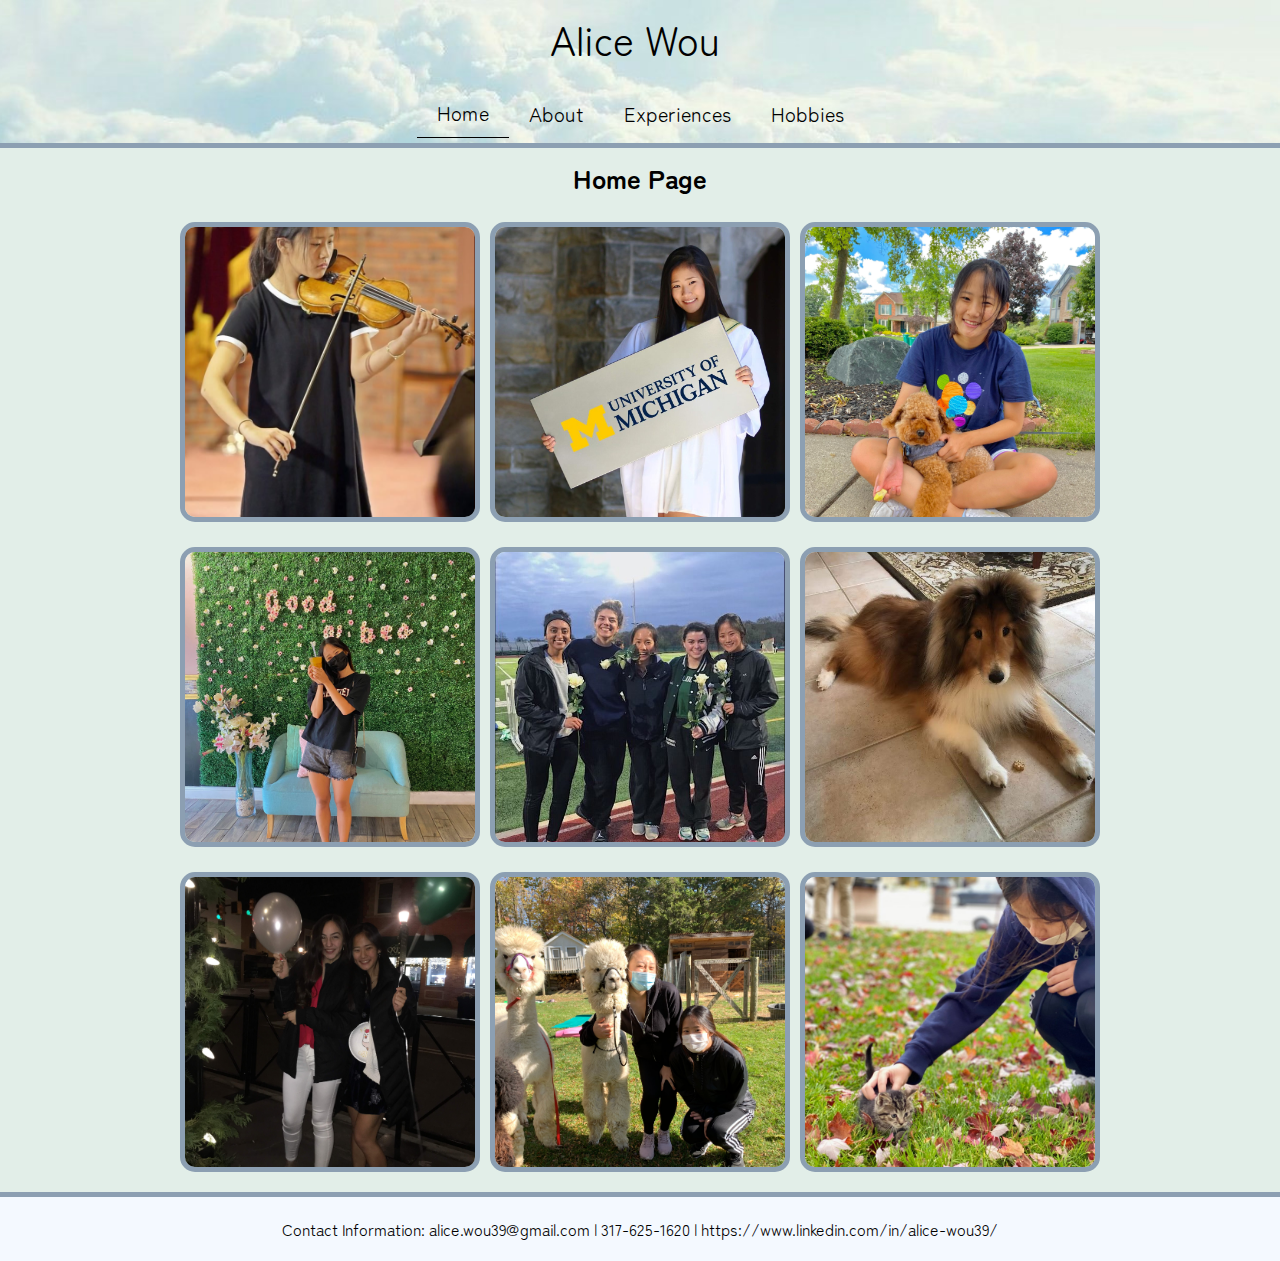
<file: index.html>
<!DOCTYPE html>
<html lang="en">
<head>
    <!-- Global site tag (gtag.js) - Google Analytics -->
    <script async src="https://www.googletagmanager.com/gtag/js?id=UA-214150900-1"></script>
    <script>
        window.dataLayer = window.dataLayer || [];
        function gtag(){dataLayer.push(arguments);}
        gtag('js', new Date());
        gtag('config', 'UA-214150900-1');
    </script>

    <meta charset="UTF-8">
    <meta name="viewport" content="width=device-width, initial-scale=1.0">
    <link rel="shortcut icon" type="image/png" href="img/aw.png"/>
    <link rel= "stylesheet" href="https://fonts.googleapis.com/css?family=Zen Maru Gothic">
	<link rel="stylesheet" href="css/html5reset.css">
    <link rel="stylesheet" href="css/style.css">
    <title>Alice Wou</title>
</head>

<body>
    <a class = "skip" href="#main">Skip to Main Content</a>
    <header>
        <nav>
            <h1> Alice Wou </h1>
            <ul class='links'>
                <li id='current'><a href = "index.html">Home</a></li>
                <li><a href = "about.html">About</a></li>
                <li><a href = "experience.html">Experiences</a></li>
                <li><a href = "hobbies.html">Hobbies</a></li>
            </ul>
        </nav>
    </header>

    <main id='main'>
        <h2>Home Page</h2>
        <div class='home'>
                <img id='image1' src='img/violin.jpg' alt='violin'>
                <img id='image2' src='img/umich.jpg' alt='umich'>
                <img id='image3' src='img/gomi.jpg' alt='gomi'>
                <img id='image4' src='img/boba.jpg' alt='boba'>
                <img id='image5' src='img/xc.jpg' alt='xc'>
                <img id='image6' src='img/eevee.jpg' alt='eevee'>
                <img id='image7' src='img/celeste.jpg' alt='celeste'>
                <img id='image81' src='img/alpaca.jpg' alt='alpaca'>
                <img id='image9' src='img/cat.jpg' alt='cat'>
        </div>
    </main>

    <footer>
        <p>Contact Information: alice.wou39@gmail.com | 317-625-1620 | https://www.linkedin.com/in/alice-wou39/</p>
    </footer>
</body>
</file>
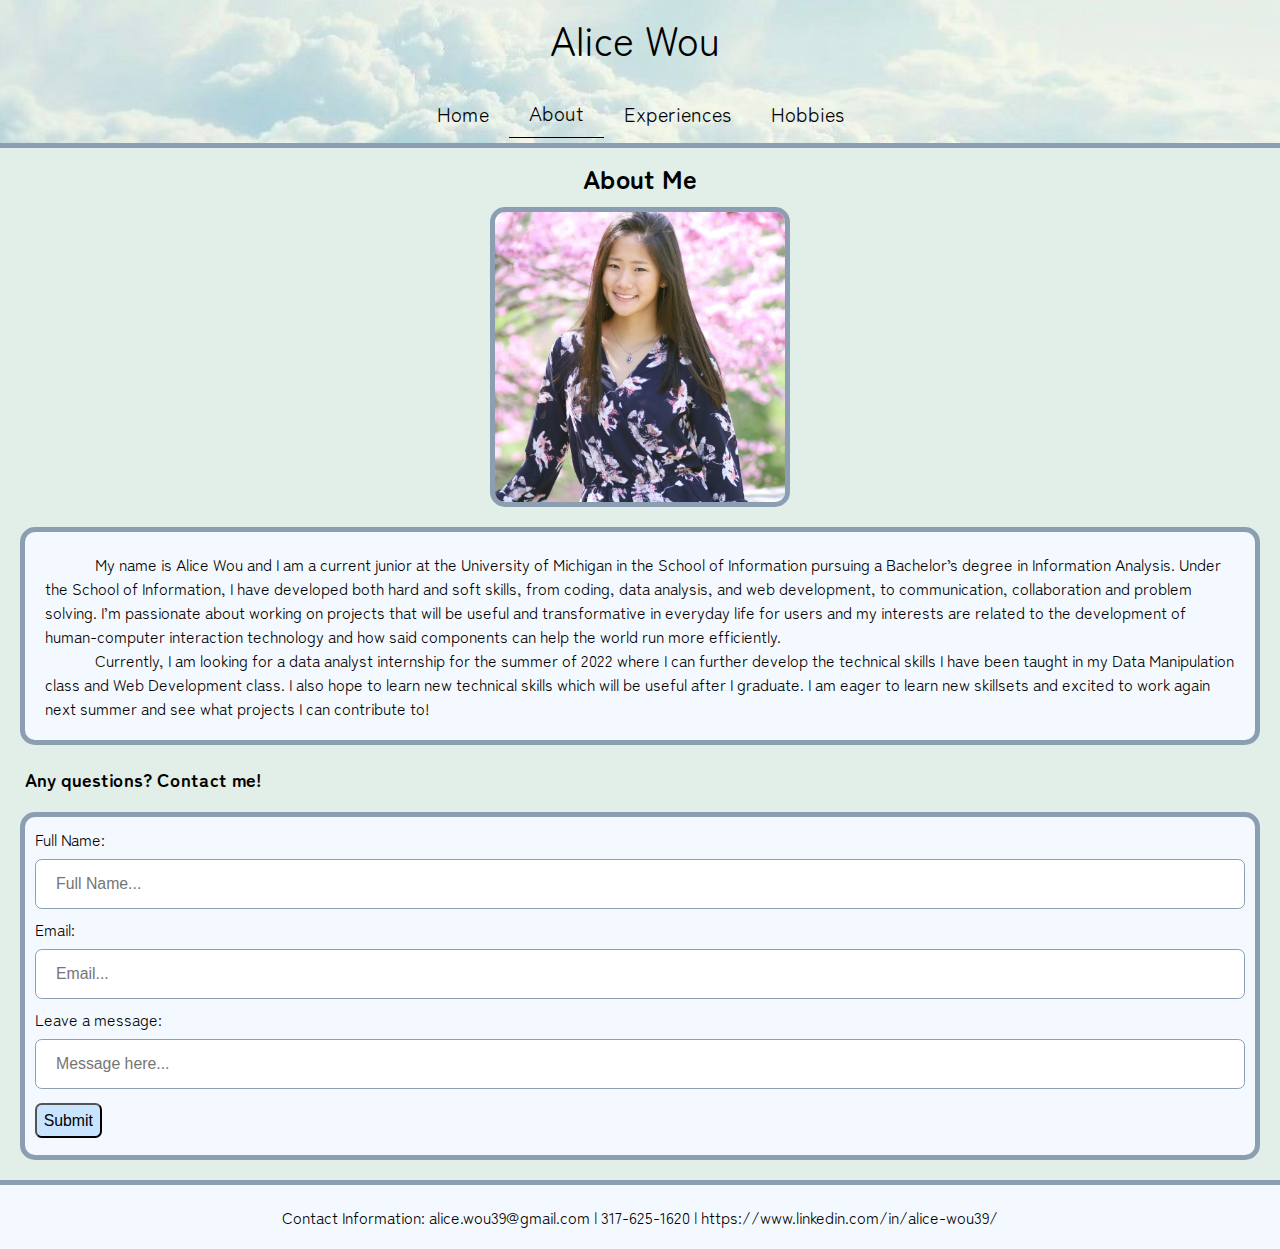
<file: about.html>
<!DOCTYPE html>
<html lang="en">
<head>
    <!-- Global site tag (gtag.js) - Google Analytics -->
    <script async src="https://www.googletagmanager.com/gtag/js?id=UA-214150900-1"></script>
    <script>
        window.dataLayer = window.dataLayer || [];
        function gtag(){dataLayer.push(arguments);}
        gtag('js', new Date());
        gtag('config', 'UA-214150900-1');
    </script>

    <meta charset="UTF-8">
    <meta name="viewport" content="width=device-width, initial-scale=1.0">
    <link rel="shortcut icon" type="image/png" href="img/aw.png"/>
    <link rel= "stylesheet" href="https://fonts.googleapis.com/css?family=Zen Maru Gothic">
	<link rel="stylesheet" href="css/html5reset.css">
    <link rel="stylesheet" href="css/style.css">
    <title>Alice Wou</title>
</head>
<body>
    <a class = "skip" href="#main">Skip to Main Content</a>
    <header>
        <nav>
            <h1>Alice Wou</h1>
            <ul class='links'>
                <li><a href = "index.html">Home</a></li>
                <li id='current'><a href = "about.html">About</a></li>
                <li><a href = "experience.html">Experiences</a></li>
                <li><a href = "hobbies.html">Hobbies</a></li>
            </ul>
        </nav>
    </header>
    <div class="about">
        <main id='main'>
            <h2>About Me</h2>
            <div class='flip-card'>
                <div class='flip-inner' tabindex=0>
                    <div class='flip-front'>
                        <img id='image14' src='img/alice.jpg' alt='alice'>
                    </div>
                    <div class="flip-back">
                        <p>Fun fact: I was born in Sydney, Australia!</p>
                    </div>
                </div>
            </div>
            <div class='about-text-block'>
                <p>My name is Alice Wou and I am a current junior at the University of Michigan in the School of Information pursuing a Bachelor’s degree in Information Analysis. Under the School of Information, I have developed both hard and soft skills, from coding, data analysis, and web development, to communication, collaboration and problem solving. I’m passionate about working on projects that will be useful and transformative in everyday life for users and my interests are related to the development of human-computer interaction technology and how said components can help the world run more efficiently.</p>
                <p>Currently, I am looking for a data analyst internship for the summer of 2022 where I can further develop the technical skills I have been taught in my Data Manipulation class and Web Development class. I also hope to learn new technical skills which will be useful after I graduate. I am eager to learn new skillsets and excited to work again next summer and see what projects I can contribute to!</p>
            </div>
            <h3>&nbsp;&nbsp;&nbsp;&nbsp;&nbsp;Any questions? Contact me!</h3>
            <div class='contact'>
                <form action='https://formspree.io/f/xqknzoov' method='post'>
                    <label for='name'>Full Name:</label>
                    <input type='text' id='name' name='fullname' placeholder='Full Name...'>
                    <label for='email'>Email:</label>
                    <input type='text' id='email' name='email' placeholder='Email...'>
                    <label for='msg'>Leave a message:</label>
                    <input type='text' id='msg' name='msg' placeholder='Message here...'>
                    <input type='submit' value ='Submit'>
                </form>
            </div>
        </main>
    </div>
    <footer>
        <p>Contact Information: alice.wou39@gmail.com | 317-625-1620 | https://www.linkedin.com/in/alice-wou39/</p>
    </footer>
</body>
</file>
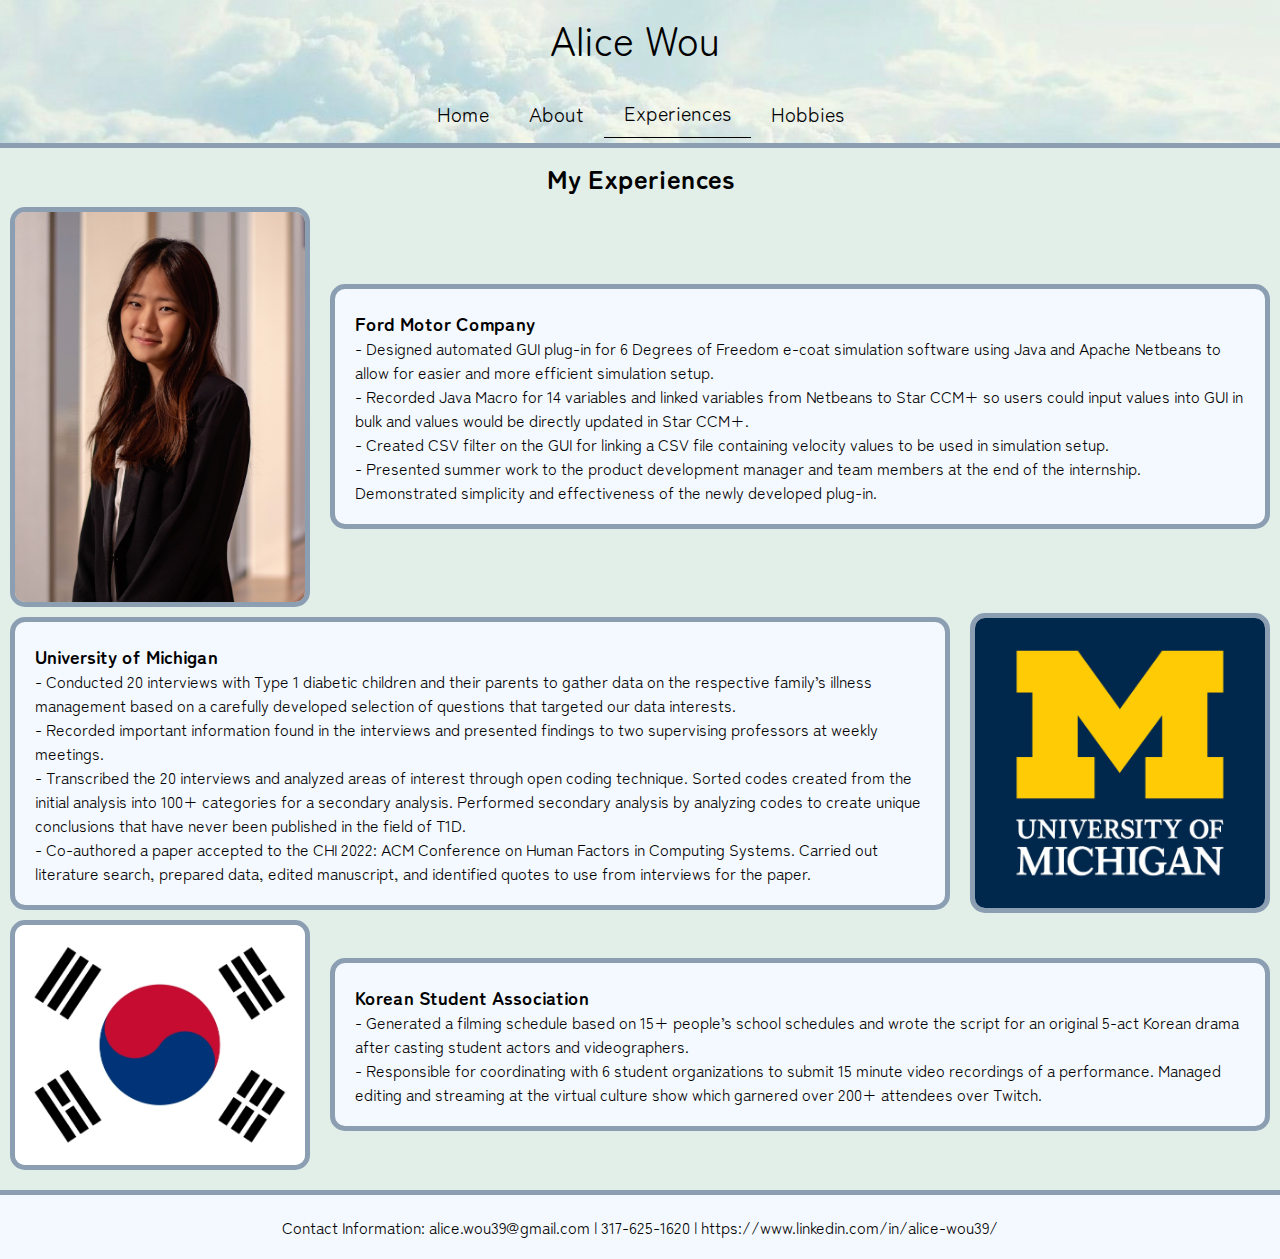
<file: experience.html>
<!DOCTYPE html>
<html lang="en">
<head>
    <!-- Global site tag (gtag.js) - Google Analytics -->
    <script async src="https://www.googletagmanager.com/gtag/js?id=UA-214150900-1"></script>
    <script>
        window.dataLayer = window.dataLayer || [];
        function gtag(){dataLayer.push(arguments);}
        gtag('js', new Date());
        gtag('config', 'UA-214150900-1');
    </script>

    <meta charset="UTF-8">
    <meta name="viewport" content="width=device-width, initial-scale=1.0">
    <link rel="shortcut icon" type="image/png" href="img/aw.png"/>
    <link rel= "stylesheet" href="https://fonts.googleapis.com/css?family=Zen Maru Gothic">
	<link rel="stylesheet" href="css/html5reset.css">
    <link rel="stylesheet" href="css/style.css">
    <title>Alice Wou</title>
</head>
<body>
    <a class = "skip" href="#main">Skip to Main Content</a>
    <header>
        <nav>
            <h1>Alice Wou</h1>
            <ul class='links'>
                <li><a href = "index.html">Home</a></li>
                <li><a href = "about.html">About</a></li>
                <li id='current'><a href = "experience.html">Experiences</a></li>
                <li><a href = "hobbies.html">Hobbies</a></li>
            </ul>
        </nav>
    </header>
    <div class="experiences">
        <main id='main'>
        <h2>My Experiences</h2>
            <div class='container'>
                <img id='image10' src='img/headshot.jpg' alt='headshot'>
                <div class = 'ford-text-block'>
                    <h3>Ford Motor Company</h3>
                        <p>
                            - Designed automated GUI plug-in for 6 Degrees of Freedom e-coat simulation software using Java and Apache Netbeans to allow for easier and more efficient simulation setup.
                        </p>
                        <p>
                            - Recorded Java Macro for 14 variables and linked variables from Netbeans to Star CCM+ so users could input values into GUI in bulk and values would be directly updated in Star CCM+.
                        </p>
                        <p>
                            - Created CSV filter on the GUI for linking  a CSV file containing velocity values to be used in simulation setup.
                        </p>
                        <p>
                            - Presented summer work to the product development manager and team members at the end of the internship. Demonstrated simplicity and effectiveness of the newly developed plug-in.
                        </p>
                </div>
                <img id='image15' src='img/uofm.jpeg' alt='uofm'>
                <div class = 'umich-text-block'>
                    <h3>University of Michigan</h3>
                        <p>
                            - Conducted 20 interviews with Type 1 diabetic children and their parents to gather data on the respective family’s illness management based on a carefully developed selection of questions that targeted our data interests. 
                        </p>
                        <p> 
                            - Recorded important information found in the interviews and presented findings to two supervising professors at weekly meetings.
                        </p>
                        <p>
                            - Transcribed the 20 interviews and analyzed areas of interest through open coding technique. Sorted codes created from the initial analysis into 100+ categories for a secondary analysis. Performed secondary analysis by analyzing codes to create unique conclusions that have never  been published in the field of T1D.
                        </p>
                        <p>
                            - Co-authored a paper accepted to the CHI 2022: ACM Conference on Human Factors in Computing Systems. Carried out literature search, prepared data, edited manuscript, and identified quotes to use from interviews for the paper.
                        </p>
                </div>
                <img id='image16' src='img/korean.jpeg' alt='korean'>
                <div class = 'ksa-text-block'>
                    <h3>Korean Student Association</h3>
                        <p>
                            - Generated a filming schedule based on 15+ people’s school schedules and wrote the script for an original 5-act Korean drama after casting student actors and videographers.   
                        </p>
                        <p>
                            - Responsible for coordinating with 6 student organizations to submit 15 minute video recordings of a performance. Managed editing and streaming at the virtual culture show which garnered over 200+ attendees over Twitch.
                        </p>
                </div>
            </div>
        </main>
    </div>
    <footer>
        <p>Contact Information: alice.wou39@gmail.com | 317-625-1620 | https://www.linkedin.com/in/alice-wou39/</p>
    </footer>
</body>
</file>
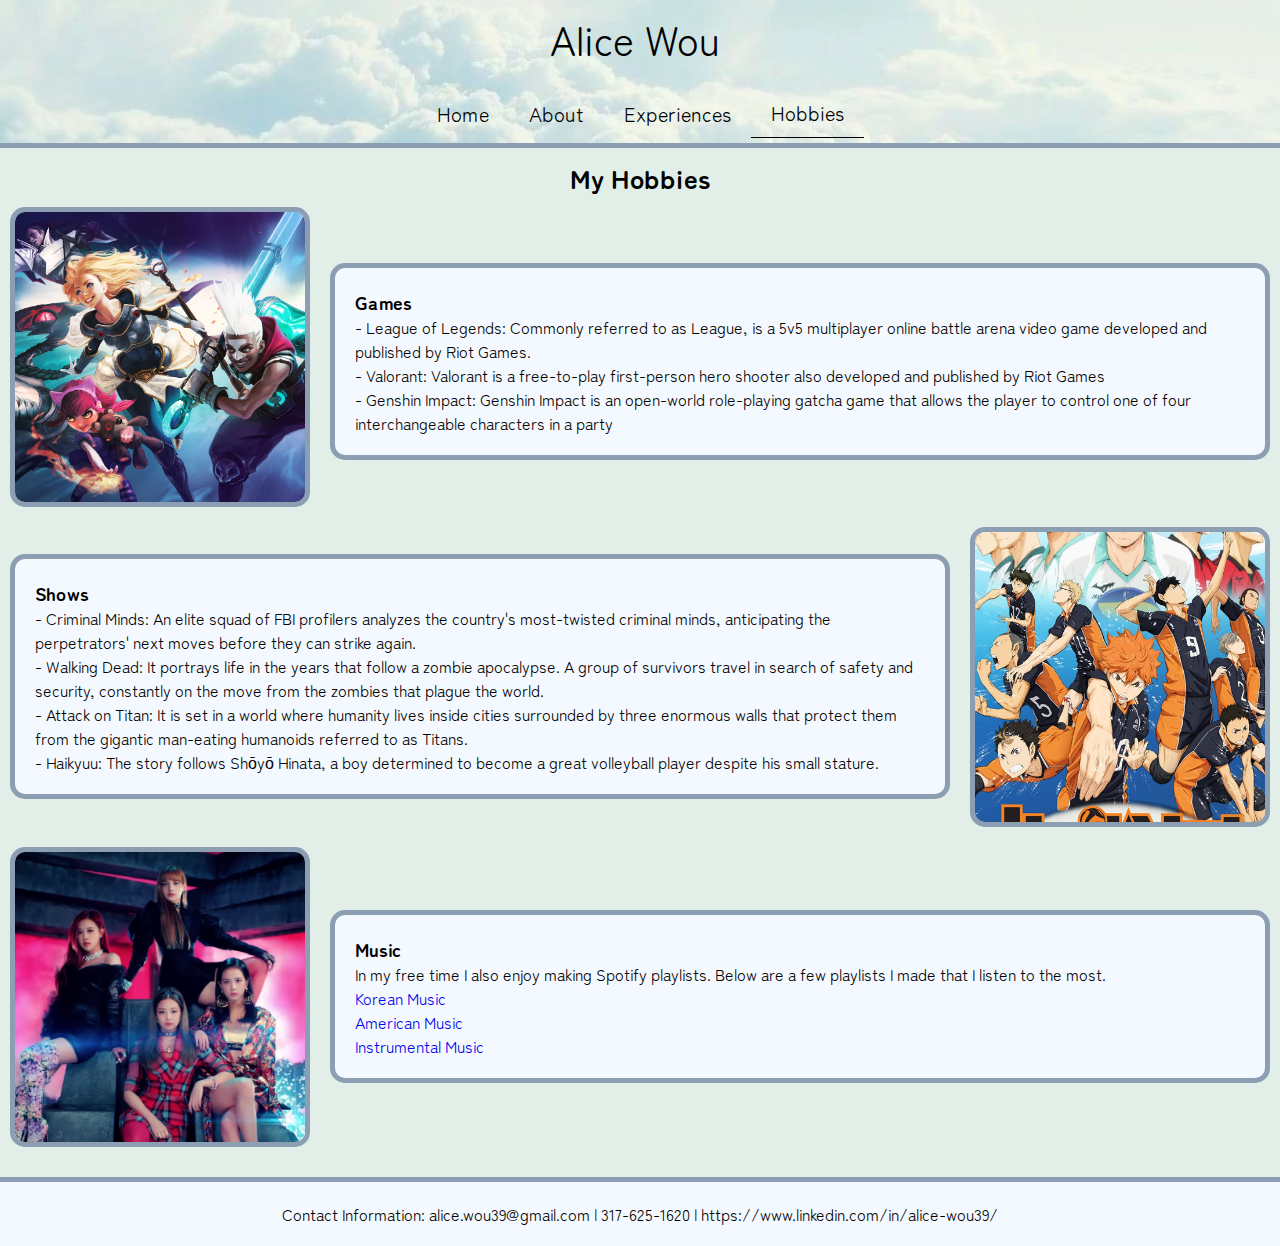
<file: hobbies.html>
<!DOCTYPE html>
<html lang="en">
<head>
    <!-- Global site tag (gtag.js) - Google Analytics -->
    <script async src="https://www.googletagmanager.com/gtag/js?id=UA-214150900-1"></script>
    <script>
        window.dataLayer = window.dataLayer || [];
        function gtag(){dataLayer.push(arguments);}
        gtag('js', new Date());
        gtag('config', 'UA-214150900-1');
    </script>

    <meta charset="UTF-8">
    <meta name="viewport" content="width=device-width, initial-scale=1.0">
    <link rel="shortcut icon" type="image/png" href="img/aw.png"/>
    <link rel= "stylesheet" href="https://fonts.googleapis.com/css?family=Zen Maru Gothic">
	<link rel="stylesheet" href="css/html5reset.css">
    <link rel="stylesheet" href="css/style.css">
    <title>Alice Wou</title>
</head>

<body>
    <a class = "skip" href="#main">Skip to Main Content</a>
    <header>
        <nav>
            <h1>Alice Wou</h1>
            <ul class='links'>
				<li><a href = "index.html">Home</a></li>
                <li><a href = "about.html">About</a></li>
				<li><a href = "experience.html">Experiences</a></li>
				<li id='current'><a href = "hobbies.html">Hobbies</a></li>
            </ul>
        </nav>
    </header>

    <div class='hobbies'>
        <main id='main'>
            <h2>My Hobbies</h2>
            <div class='container'>
                <img id='image11' src='img/league2.jpg' alt='league'>
                <div class='games-text-block'>
                    <h3>Games</h3>
                        <p>- League of Legends: Commonly referred to as League, is a 5v5 multiplayer online battle arena video game developed and published by Riot Games.</p>
                        <p>- Valorant: Valorant is a free-to-play first-person hero shooter also developed and published by Riot Games</p>
                        <p>- Genshin Impact: Genshin Impact is an open-world role-playing gatcha game that allows the player to control one of four interchangeable characters in a party</p>
                </div>
                <img id='image12' src='img/haikyuu.jpg' alt='haikyuu'>
                <div class='shows-text-block'>
                    <h3>Shows</h3>
                        <p>- Criminal Minds: An elite squad of FBI profilers analyzes the country's most-twisted criminal minds, anticipating the perpetrators' next moves before they can strike again.</p>
                        <p>- Walking Dead: It portrays life in the years that follow a zombie apocalypse. A group of survivors travel in search of safety and security, constantly on the move from the zombies that plague the world.</p>
                        <p>- Attack on Titan: It is set in a world where humanity lives inside cities surrounded by three enormous walls that protect them from the gigantic man-eating humanoids referred to as Titans.</p>
                        <p>- Haikyuu: The story follows Shōyō Hinata, a boy determined to become a great volleyball player despite his small stature.</p>
                </div>
                <img id='image13' src='img/blackpink.jpg' alt='blackpink'>
                <div class='music-text-block'>
                    <h3>Music</h3>
                        <p>In my free time I also enjoy making Spotify playlists. Below are a few playlists I made that I listen to the most.</p>
                        <ul>
                            <li><a href = "https://open.spotify.com/playlist/7dt3GVy8luBNO6NzPIUsna?si=d3db76f311b94b57">Korean Music</a></li>
                            <li><a href = "https://open.spotify.com/playlist/31zntzxYHSOgYAMLF0owpf?si=f1d1943dcb334ba7">American Music</a></li>
                            <li><a href = "https://open.spotify.com/playlist/6zpDlKOSNYJbLIKrU0kY68?si=9843c6dd8b6c4a47">Instrumental Music</a></li>
                        </ul>
                </div>
            </div>
        </main>
    </div>
    <footer>
        <p>Contact Information: alice.wou39@gmail.com | 317-625-1620 | https://www.linkedin.com/in/alice-wou39/</p>
    </footer>
    
</body>
</file>
<file: css/style.css>
header {
    background-color: #f4f9ff;
    border-bottom: 5px solid #8c9fb2;
    display: flex;
    flex-direction: column;
    align-items: center;
    background-image: url("../img/sky.jpg");

    /* parallax code */
    background-attachment: fixed;
    background-position: center; 
    background-size: cover; 
}

header h1 {
    text-align: center;
    font-size: 30pt;
    padding: 10px 20px 10px 10px;
}

header a {
    display: inline-flex;
    float: left;
    color: black;
    padding: 20px 20px 10px 20px;
    text-decoration: none;
}

.hobbies a {
    text-decoration: none;
}

.hobbies a:hover {
    text-decoration: 1px solid black underline;
}

header .links{
    display: flex;
    flex-direction: column;
    align-items: center;
    font-size: 15pt;
}

a.skip {
    background: white;
    left: 0;
    padding: 6px;
    position: absolute;
    top: -40px;
    -webkit-transition: top 1s ease-out;
    transition: top 1s ease-out;
    z-index: 1;
}
  
a.skip:focus {
    top:20px;
    color: black;
    text-decoration-style: solid;
}

#current {
    border-bottom: 1.5px solid black;
}

body {
    font-family: "Zen Maru Gothic", sans-serif;
    background-color: #e2eee8;
}

h2 {
    padding: 10px;
    text-align: center;
    font-size: 20pt;
    font-weight: bold;
}

h3 {
    font-size: 14pt;
    font-weight: bold;
}

/* containers */
.container > .hobbies{
    display: grid;
    grid-template-columns: 1fr;
    grid-template-rows: auto auto auto auto auto auto;
    grid-row-gap: 20px;
}

.container > .experience {
    display: grid;
    grid-template-columns: 1fr;
    grid-template-rows: auto auto auto auto;
    grid-row-gap: 20px;
}

/* img styling */
/* experience page headshot image styling */
img {
    border-radius: 15px;
    border: 5px solid #8c9fb2;
    width:  300px;
    height: 400px;
    object-fit: cover;
    margin: auto;
    display: block;
}

.about img {
    border-radius: 15px;
    border: 5px solid #8c9fb2;
    width:  300px;
    height: 300px;
    object-fit: cover;
    margin: auto;
    display: block;
}

.home {
    display: flex;
    align-content: center;
    justify-content: auto;
    flex-flow: row wrap;
}

.home img {
    border-radius: 15px;
    border: 5px solid #8c9fb2;
    width:  300px;
    height: 300px;
    object-fit: cover;
    margin: auto;
    margin-top: 15px;
}

/* league, haikyuu, blackpink imgs */
#image11 {
    border-radius: 15px;
    border: 5px solid #8c9fb2;
    width:  300px;
    height: 300px;
    object-fit: cover;
    margin: auto;
    grid-row: 1 / 2;
    grid-column: 1 / -1;
    margin-bottom: 10px;
}

#image12 {
    border-radius: 15px;
    border: 5px solid #8c9fb2;
    width:  300px;
    height: 300px;
    object-fit: cover;
    margin: auto;
    grid-row: 3 / 4;
    grid-column: 1 / -1;
    margin-bottom: 10px;
    margin-top: 10px;
}

#image13 {
    border-radius: 15px;
    border: 5px solid #8c9fb2;
    width:  300px;
    height: 300px;
    object-fit: cover;
    margin: auto;
    grid-row: 5 / 6;
    grid-column: 1 / -1;
    margin-bottom: 10px;
    margin-top: 10px;
}

/* uofm and ksa imgs */
#image15 { 
    border: 5px solid #8c9fb2;
    width: 300px;
    height: 300px;
    object-fit: cover;
    margin: auto;
    display: none;
}

#image16 { 
    border: 5px solid #8c9fb2;
    width: 300px;
    height: 250px;
    object-fit: cover;
    margin: auto;
    display: none;
}

/* text block styling */
.ford-text-block {
    border-radius: 15px;
    grid-row: 1 / 2;
    grid-column: 1 / -1;
    margin: 10px;
    border: 5px solid #8c9fb2;
    padding: 20px;
    align-self: center;
    background-color: #f4f9ff;
}

.umich-text-block{
    border-radius: 15px;
    grid-row: 2 / 3;
    grid-column: 1 / -1;
    margin: 10px;
    border: 5px solid #8c9fb2;
    padding: 20px;
    align-self: center;
    background-color: #f4f9ff;
}

.ksa-text-block{
    border-radius: 15px;
    grid-row: 3 / -1;
    grid-column: 1 / -1;
    margin: 10px;
    border: 5px solid #8c9fb2;
    padding: 20px;
    align-self: center;
    background-color: #f4f9ff;
}

.games-text-block {
    border-radius: 15px;
    grid-row: 2 / 3;
    grid-column: 1 / -1;
    border: 5px solid #8c9fb2;
    padding: 20px;
    align-self: center;
    background-color: #f4f9ff;
    margin-left: 10px;
    margin-right: 10px;
}

.shows-text-block {
    border-radius: 15px;
    grid-row: 4 / 5;
    grid-column: 1 / -1;
    border: 5px solid #8c9fb2;
    padding: 20px;
    align-self: center;
    background-color: #f4f9ff;
    margin-left: 10px;
    margin-right: 10px;
}

.music-text-block {
    border-radius: 15px;
    grid-row: 6 / -1;
    grid-column: 1 / -1;
    border: 5px solid #8c9fb2;
    padding: 20px;
    align-self: center;
    background-color: #f4f9ff;
    margin-left: 10px;
    margin-right: 10px;
}

.about-text-block {
    border-radius: 15px;
    background-color: #f4f9ff;
    margin: 20px;
    grid-row: 3 / -1;
    grid-column: 2 / -1;
    border: 5px solid #8c9fb2;
    padding: 20px;
    align-self: center;
    text-indent: 50px;
}

footer {  
    position: static;
    bottom: 0;
    min-height: 50px;
    min-width: 100%;
    padding: 20px;
    border-top: 5px solid #8c9fb2;
    background:#f4f9ff;
    text-align:center;
    color: black;
    margin-top: 20px;
}

/* contact form */
.contact {
    border-radius: 15px;
    background-color: #f4f9ff;
    padding: 10px;
    margin: 20px;
    border: 5px solid #8c9fb2;

}

input[type=text] {
    width: 100%;   
    box-sizing: border-box;
    margin: 8px 0;
    border: 1px solid #8c9fb2;
    padding: 15px 20px;
    border-radius: 5pt;
}

input[type=submit] {
    background-color: #C9E4FF;
    padding: 5pt;
    border-radius: 5pt;
    margin: 5pt 0pt;
}

.name {
    padding-left: 20pt;
}

/* flip card */
.flip-card {
    width: 300px;
    height: 300px;
    margin: auto;
    perspective: 1000px;
}

.flip-inner {
    position: relative;
    width: 100%;
    height: 100%;
    text-align: center;
    transition: transform 1.0s;
    transform-style: preserve-3d;
}

.flip-front, .flip-back {
    position: absolute;
    width: 100%;
    height: 100%;
    backface-visibility: hidden;
}

.flip-back {
    background-color: #F9E3FC;
    color: black;
    border-radius: 15px;
    border: 5px solid #8c9fb2;
    transform: rotateY(180deg);
}
  
.flip-card:hover .flip-inner {
    transform: rotateY(180deg);
}

.flip-back > p {
    margin-top: 115px;
    margin-right: 10px;
    margin-left: 10px;
    font-weight: bold;
}

.flip-card:focus:after {
    transform: rotateY(180deg);
}

/* animation */
h1 {
    animation-duration: 3s;
    animation-name: title_animation;
    animation-iteration-count: 1;
}

@keyframes title_animation {
    from {
        margin-left: 100%;
        width: 250%;
    }

    to {
        margin-left: 0%;
        width: 100%;
    }
}

@media screen and (prefers-reduced-motion: reduce) {
    /* turns off name animation */
    h1{
        animation: none;
    }

    /* turns off parallax image animation */
    header{
        background-attachment: initial;
    }

    /* turns off flip card animation */
    .flip-inner {
        transition: none;
    }

}

/* Computer view */
@media screen and (min-width: 1000px){
    header .links {
        display: inline-flex;
        margin: 0;
        overflow: hidden;
        flex-flow: row wrap;
        justify-content: center;
        font-size: 15pt;
    }

    #image15 { 
        display: flex;
    }
    
    #image16 { 
        display: flex;
    }

    .home {
        display: grid;
        grid-gap: 10px;
        grid-template-columns: auto auto auto;
        grid-template-rows: auto auto auto;
        justify-content: center;
    }

    .container {
        display: grid;
        grid-template-columns: 1fr 2fr 1fr;
        grid-template-rows: auto auto auto;
    }

    .container > .hobbies{
        display: grid;
        grid-template-columns: 1fr 2fr 1fr;
        grid-template-rows: auto auto auto;
    }

    #image11 {
        grid-row: 1 / 2;
        grid-column: 1 / 2;
    }
    
    #image12 {
        grid-row: 2 / 3;
        grid-column: 3 / -1;
    }
    
    #image13 {
        grid-row: 3 / -1;
        grid-column: 1 / 2;
    }

    .ford-text-block {
        grid-row: 1 / 2;
        grid-column: 2 / -1;
    }
    
    .umich-text-block{
        grid-row: 2 / 3;
        grid-column: 1 / 3;
    }
    
    .ksa-text-block{
        grid-row: 3 / -1;
        grid-column: 2 / -1;
    }
    
    .games-text-block {
        grid-row: 1 / 2;
        grid-column: 2 / -1;
    }
    
    .shows-text-block {
        grid-row: 2 / 3;
        grid-column: 1 / 3;
    }
    
    .music-text-block {
        grid-row: 3 / -1;
        grid-column: 2 / -1;
    }
    
    .about-text-block {
        grid-row: 3 / -1;
        grid-column: 2 / -1;
    }
}

/* Tablet view */
@media screen and (min-width: 850px){
    header .links {
        display: inline-flex;
        margin: 0;
        overflow: hidden;
        flex-flow: row wrap;
        justify-content: center;
        font-size: 15pt;
    }
    
}
</file>
